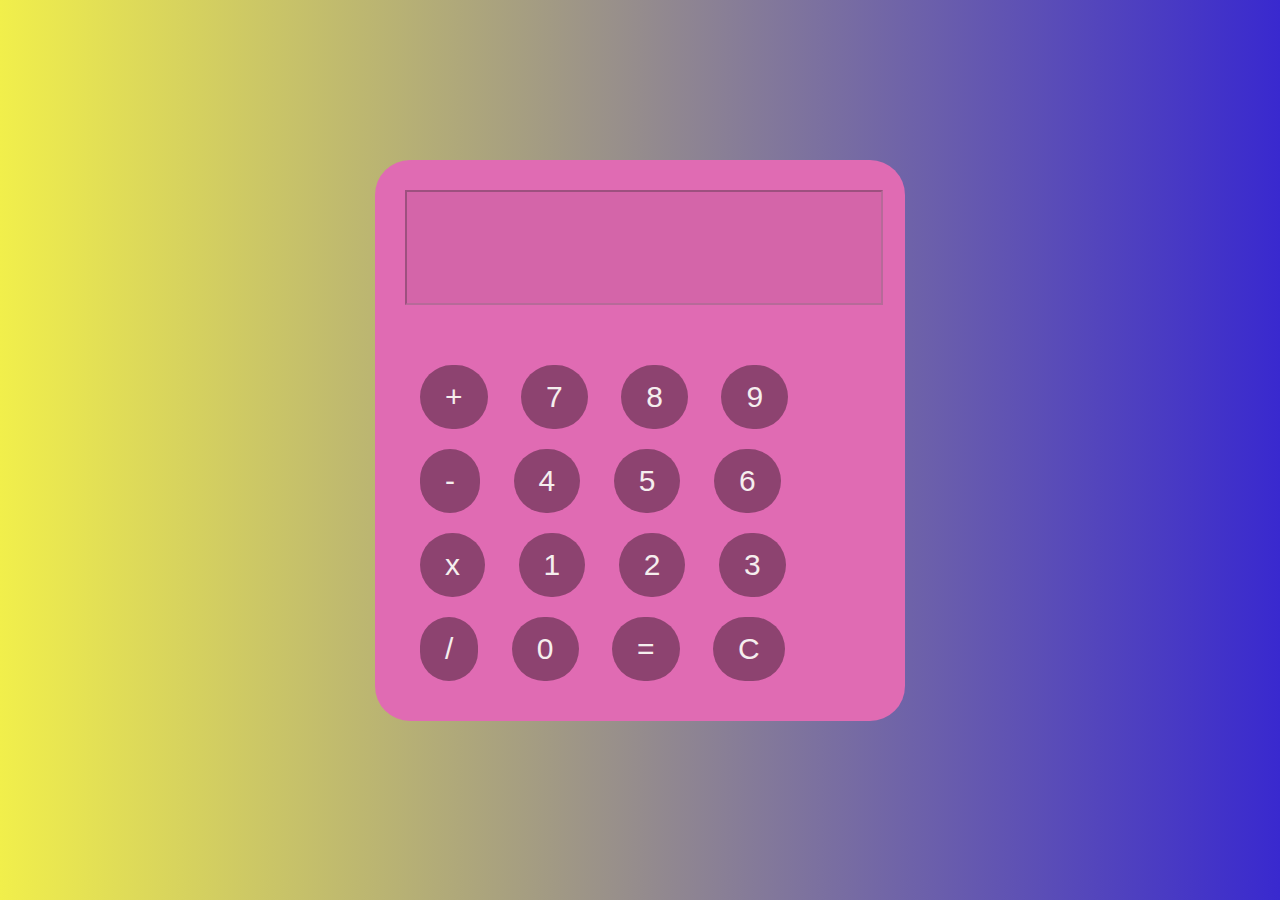
<file: index.html>
<!DOCTYPE html>
<html>
<head>
    <meta charset="UTF-8" />
    <title>Калькулятор</title>
    <link rel="stylesheet" href="./KALKUL.css">
</head>
<body>
    <div class="KALKULATOR">
        <input type="text" id="TABLO" disabled>
        <div class="KNOPARI">
            <button onclick="VTABLO('+')">+</button>
            <button onclick="VTABLO('7')">7</button>
            <button onclick="VTABLO('8')">8</button>
            <button onclick="VTABLO('9')">9</button>
            <button onclick="VTABLO('-')">-</button>
            <button onclick="VTABLO('4')">4</button>
            <button onclick="VTABLO('5')">5</button>
            <button onclick="VTABLO('6')">6</button>
            <button onclick="VTABLO('*')">x</button>
            <button onclick="VTABLO('1')">1</button>
            <button onclick="VTABLO('2')">2</button>
            <button onclick="VTABLO('3')">3</button>
            <button onclick="VTABLO('/')">/</button>
            <button onclick="VTABLO('0')">0</button>
            <button onclick="SCHET()">=</button>
            <button onclick="OCHISTKA()">C</button>
        </div>
        <div id="ISTORIA" class="ISTORIA"></div>
    </div>
    <script src="./schet.js"></script>
</body>
</html>
</file>
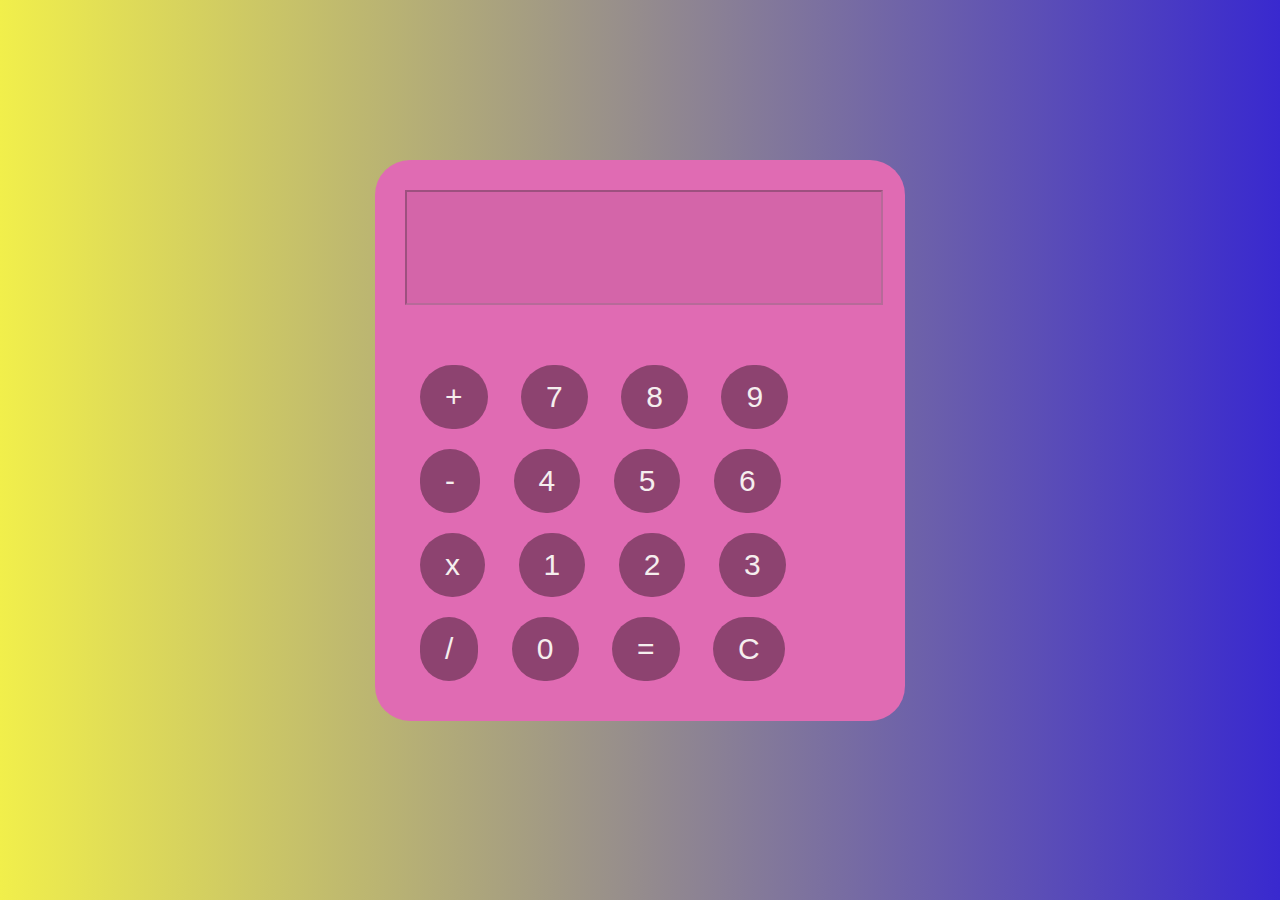
<file: kalkul.html>
<!DOCTYPE html>
<html>
<head>
    <meta charset="UTF-8" />
    <title>СЧЕТЫ</title>
    <link rel="stylesheet" href="./KALKUL.css">
</head>
<body>
    <div class="KALKULATOR">
        <input type="text" id="TABLO" disabled>
        <div class="KNOPARI">
            <button onclick="VTABLO('+')">+</button>
            <button onclick="VTABLO('7')">7</button>
            <button onclick="VTABLO('8')">8</button>
            <button onclick="VTABLO('9')">9</button>
            <button onclick="VTABLO('-')">-</button>
            <button onclick="VTABLO('4')">4</button>
            <button onclick="VTABLO('5')">5</button>
            <button onclick="VTABLO('6')">6</button>
            <button onclick="VTABLO('*')">x</button>
            <button onclick="VTABLO('1')">1</button>
            <button onclick="VTABLO('2')">2</button>
            <button onclick="VTABLO('3')">3</button>
            <button onclick="VTABLO('/')">/</button>
            <button onclick="VTABLO('0')">0</button>
            <button onclick="SCHET()">=</button>
            <button onclick="OCHISTKA()">C</button>
        </div>
        <div id="ISTORIA" class="ISTORIA"></div>
    </div>
    <script src="./schet.js"></script>
</body>
</html>
</file>
<file: KALKUL.css>
body {
     background: linear-gradient(to right, #f1ef4b, #3929cf);
  font-size: 14px;
  font-family:  Georgia, 'Times New Roman', Times, serif, Helvetica, sans-serif;
}

.KALKULATOR {
 width: 470px;
  height: auto;
  background-color: #e06bb3;
  margin: 160px auto;
  border-radius: 35px;
  padding: 30px;
  
}

input {
    width: 100%;
    height: 90px;
    font-size: 50px;
    text-align: right;
    margin-bottom: 50px;
    padding-top: 20px;
    background-color: rgba(0, 0, 0, 0.05);
}

.knopki {
    display: grid;
    grid-template-columns: repeat(4, 1fr);
    gap: 10px;
}

button {
      border: none;
  color: rgb(245, 238, 238);
  border-radius: 90px;
  padding: 15px 25px;
  margin: 10px 15px;
  font-size: 30px;
  background-color: rgba(2, 0, 0, 0.372);
  
}
</file>
